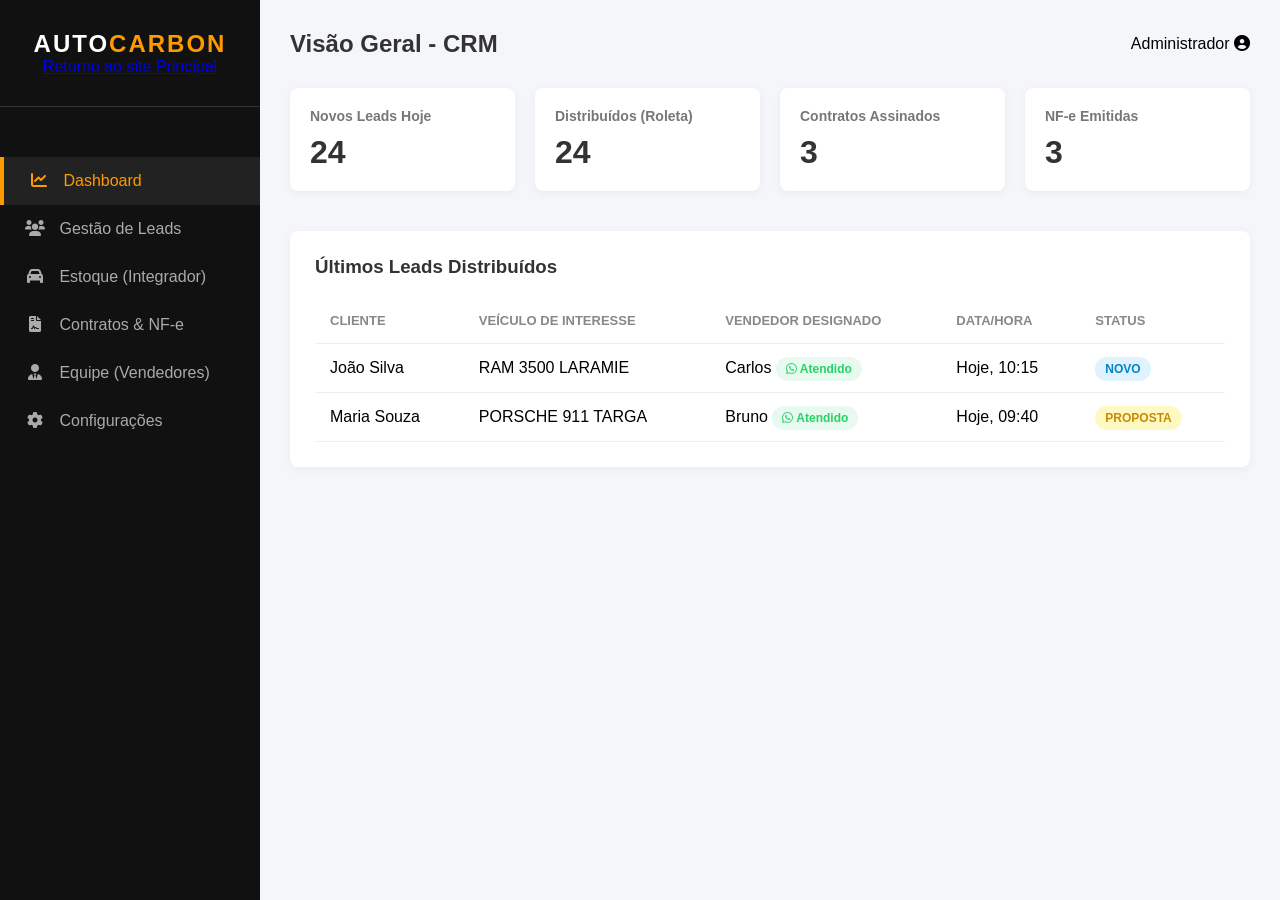
<file: erp/frontend_admin/index.html>
<!DOCTYPE html>
<html lang="pt-br">
<head>
    <meta charset="UTF-8">
    <meta name="viewport" content="width=device-width, initial-scale=1.0">
    <title>AutoCarbon - ERP & CRM</title>
    <link rel="stylesheet" href="css/admin.css">
    <link rel="stylesheet" href="https://cdnjs.cloudflare.com/ajax/libs/font-awesome/6.0.0/css/all.min.css">
</head>
<body>
    <div class="sidebar">
        <div class="logo">
            <h2>AUTO<span>CARBON</span></h2>
            <p><a href="file:///C:/Users/iuria/OneDrive/OneDrive_2021/Documentos/AutoCarbon/Site_Autocarbon/site_autocarbon/index.html"</a>Retorno ao site Principal</p>
            
        </div>
        <ul class="nav-links">
            <li><a href="#" class="active"><i class="fa fa-chart-line"></i> Dashboard</a></li>
            <li><a href="#"><i class="fa fa-users"></i> Gestão de Leads</a></li>
            <li><a href="#"><i class="fa fa-car"></i> Estoque (Integrador)</a></li>
            <li><a href="#"><i class="fa fa-file-contract"></i> Contratos & NF-e</a></li>
            <li><a href="#"><i class="fa fa-user-tie"></i> Equipe (Vendedores)</a></li>
            <li><a href="#"><i class="fa fa-cog"></i> Configurações</a></li>
        </ul>
    </div>
    
    <div class="main-content">
        <header>
            <div class="header-title">Visão Geral - CRM</div>
            <div class="user-info">Administrador <i class="fa fa-user-circle"></i></div>
        </header>

        <div class="cards-grid">
            <div class="card">
                <h3>Novos Leads Hoje</h3>
                <p class="number">24</p>
            </div>
            <div class="card">
                <h3>Distribuídos (Roleta)</h3>
                <p class="number">24</p>
            </div>
            <div class="card">
                <h3>Contratos Assinados</h3>
                <p class="number">3</p>
            </div>
            <div class="card">
                <h3>NF-e Emitidas</h3>
                <p class="number">3</p>
            </div>
        </div>

        <div class="table-container">
            <h3>Últimos Leads Distribuídos</h3>
            <table class="leads-table">
                <thead>
                    <tr>
                        <th>Cliente</th>
                        <th>Veículo de Interesse</th>
                        <th>Vendedor Designado</th>
                        <th>Data/Hora</th>
                        <th>Status</th>
                    </tr>
                </thead>
                <tbody>
                    <tr>
                        <td>João Silva</td>
                        <td>RAM 3500 LARAMIE</td>
                        <td>Carlos <span class="badge badge-whatsapp"><i class="fab fa-whatsapp"></i> Atendido</span></td>
                        <td>Hoje, 10:15</td>
                        <td><span class="badge badge-novo">NOVO</span></td>
                    </tr>
                    <tr>
                        <td>Maria Souza</td>
                        <td>PORSCHE 911 TARGA</td>
                        <td>Bruno <span class="badge badge-whatsapp"><i class="fab fa-whatsapp"></i> Atendido</span></td>
                        <td>Hoje, 09:40</td>
                        <td><span class="badge badge-proposta">PROPOSTA</span></td>
                    </tr>
                </tbody>
            </table>
        </div>
    </div>
</body>
</html>
</file>
<file: erp/frontend_admin/css/admin.css>
:root { --sidebar-bg: #111; --primary: #ff9900; --bg: #f4f6f9; --text: #333; }
* { margin: 0; padding: 0; box-sizing: border-box; font-family: 'Segoe UI', sans-serif; }
body { display: flex; height: 100vh; background-color: var(--bg); }
.sidebar { width: 260px; background: var(--sidebar-bg); color: #fff; display: flex; flex-direction: column; }
.logo { padding: 30px 20px; text-align: center; border-bottom: 1px solid #333; }
.logo h2 { letter-spacing: 2px; }
.logo span { color: var(--primary); }
.nav-links { list-style: none; padding-top: 20px; }
.nav-links li a { display: block; padding: 15px 25px; color: #aaa; text-decoration: none; transition: 0.3s; }
.nav-links li a:hover, .nav-links li a.active { background: #222; color: var(--primary); border-left: 4px solid var(--primary); }
.nav-links li a i { margin-right: 10px; width: 20px; text-align: center; }

.main-content { flex: 1; padding: 30px; overflow-y: auto; }
header { display: flex; justify-content: space-between; align-items: center; margin-bottom: 30px; }
.header-title { font-size: 24px; font-weight: bold; color: var(--text); }

.cards-grid { display: grid; grid-template-columns: repeat(4, 1fr); gap: 20px; margin-bottom: 40px; }
.card { background: #fff; padding: 20px; border-radius: 8px; box-shadow: 0 2px 10px rgba(0,0,0,0.05); }
.card h3 { font-size: 14px; color: #777; margin-bottom: 10px; }
.card .number { font-size: 32px; font-weight: bold; color: var(--text); }

.table-container { background: #fff; padding: 25px; border-radius: 8px; box-shadow: 0 2px 10px rgba(0,0,0,0.05); }
.table-container h3 { margin-bottom: 20px; color: var(--text); }
.leads-table { width: 100%; border-collapse: collapse; }
.leads-table th, .leads-table td { padding: 15px; text-align: left; border-bottom: 1px solid #eee; }
.leads-table th { color: #888; font-size: 13px; text-transform: uppercase; }
.badge { padding: 5px 10px; border-radius: 20px; font-size: 12px; font-weight: bold; }
.badge-whatsapp { background: #e8f9f0; color: #25D366; }
.badge-novo { background: #e0f2fe; color: #0284c7; }
.badge-proposta { background: #fef9c3; color: #ca8a04; }
</file>
